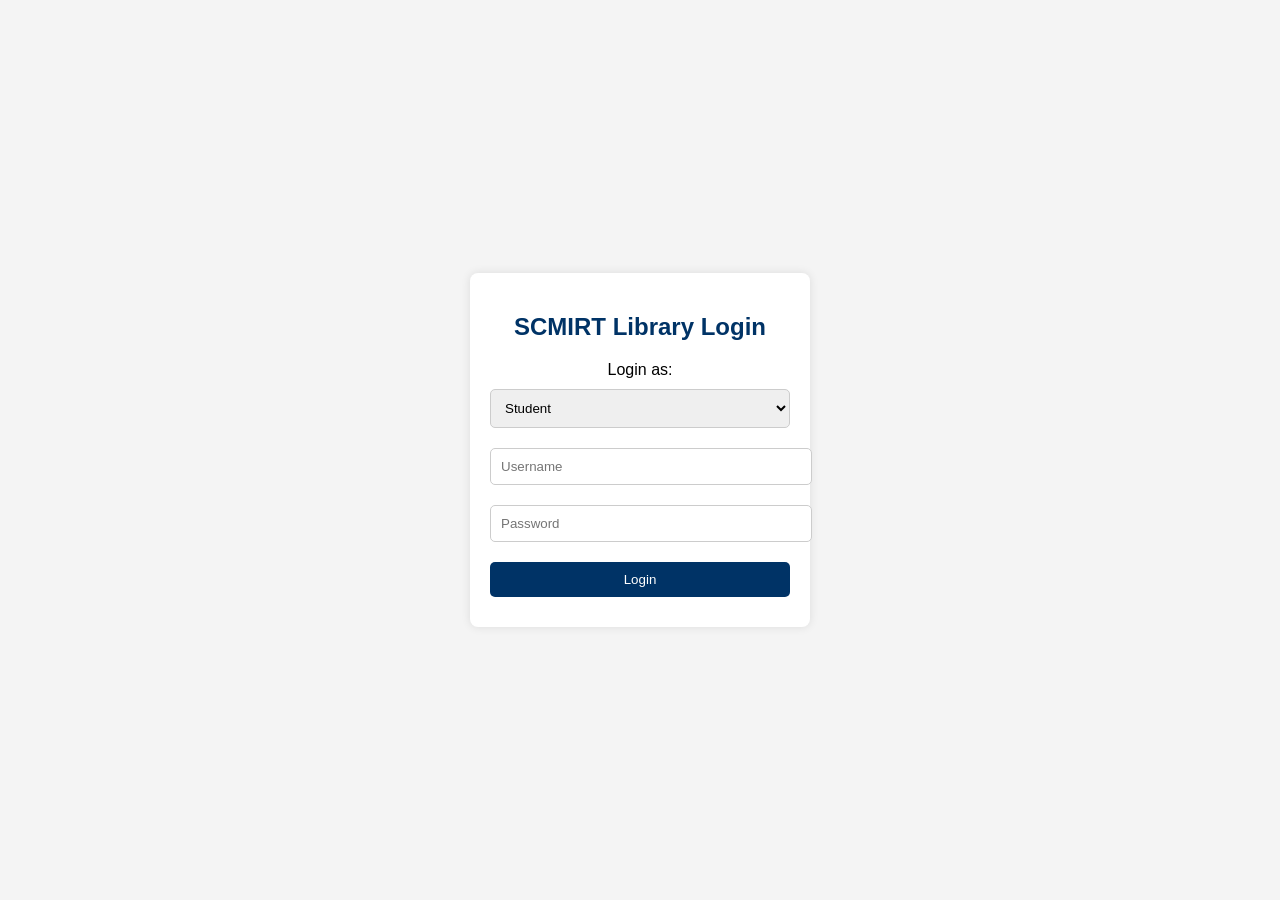
<file: login.html>
<!DOCTYPE html>
<html lang="en">
<head>
    <meta charset="UTF-8">
    <meta name="viewport" content="width=device-width, initial-scale=1.0">
    <title>SCMIRT Login</title>
    <style>
        body {
            font-family: Arial, sans-serif;
            margin: 0;
            padding: 0;
            background-color: #f4f4f4;
            display: flex;
            justify-content: center;
            align-items: center;
            height: 100vh;
        }
        .login-container {
            background: #ffffff;
            padding: 20px;
            border-radius: 8px;
            box-shadow: 0 0 10px rgba(0, 0, 0, 0.1);
            text-align: center;
            width: 300px;
        }
        h2 {
            color: #003366;
        }
        .login-container select,
        .login-container input[type="text"],
        .login-container input[type="password"],
        .login-container button {
            width: 100%;
            padding: 10px;
            margin: 10px 0;
            border: 1px solid #ccc;
            border-radius: 5px;
        }
        .login-container button {
            background-color: #003366;
            color: #ffffff;
            border: none;
            cursor: pointer;
        }
        .login-container button:hover {
            background-color: #002244;
        }
    </style>
</head>
<body>
    <div class="login-container">
        <h2>SCMIRT Library Login</h2>
        <form action="dashboard.html" method="POST" onsubmit="redirectToLogin(event)">
            <label for="role">Login as:</label>
            <select id="role" name="role">
                <option value="student">Student</option>
                <option value="admin">Admin</option>
            </select>
            <input type="text" name="username" placeholder="Username" required>
            <input type="password" name="password" placeholder="Password" required>
            <button type="submit">Login</button>
        </form>
        <script>
            function redirectToLogin(event) {
            event.preventDefault(); // Prevent actual form submission
            window.location.href = "studentDashboard.html"; // Redirect after successful sign-up
        }
        </script>
    </div>
</body>
</html>
</file>
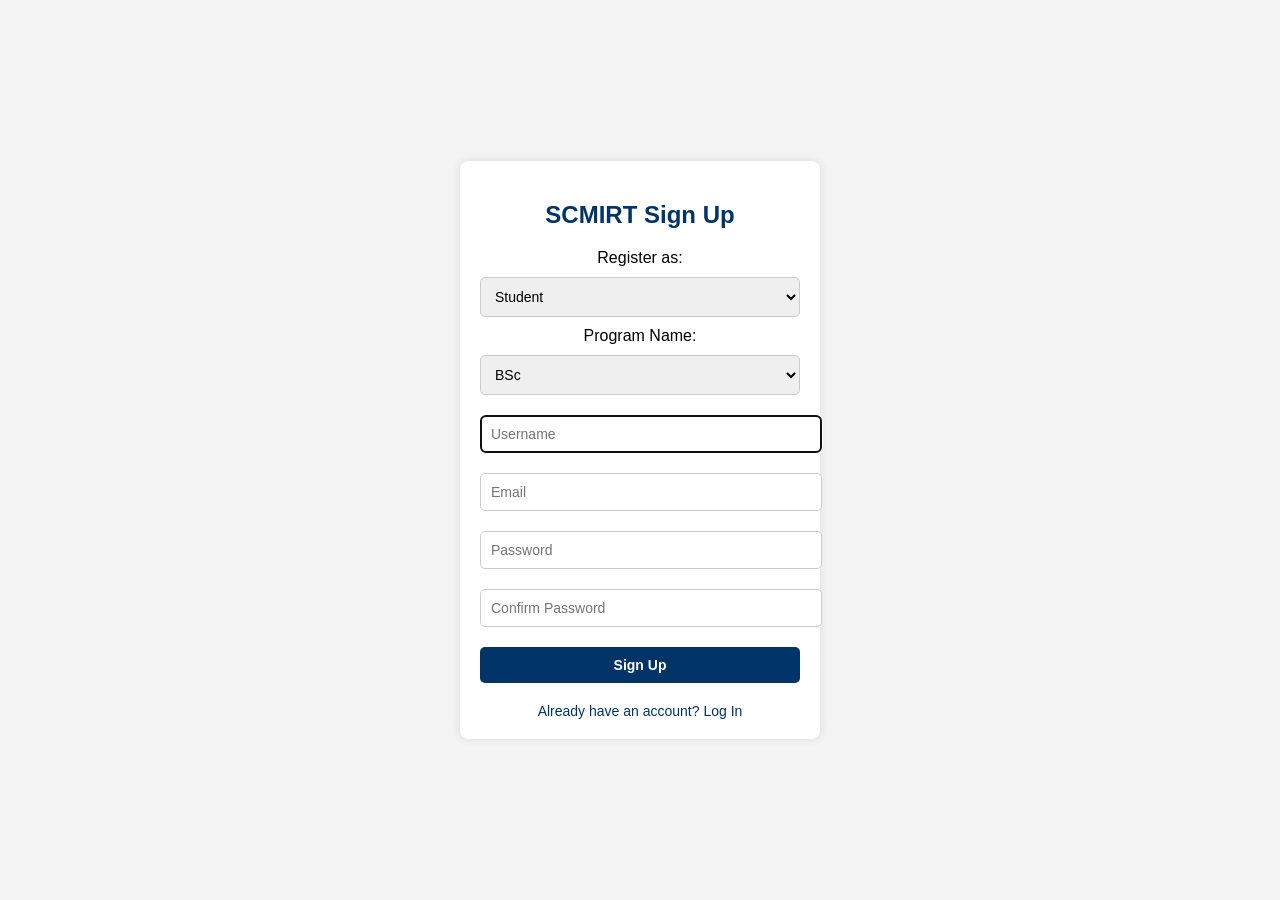
<file: signup.html>
<!DOCTYPE html>
<html lang="en">
<head>
    <meta charset="UTF-8">
    <meta name="viewport" content="width=device-width, initial-scale=1.0">
    <title>SCMIRT Sign Up</title>
    <style>
        body {
            font-family: Arial, sans-serif;
            margin: 0;
            padding: 0;
            background-color: #f4f4f4;
            display: flex;
            justify-content: center;
            align-items: center;
            height: 100vh;
        }
        .signup-container {
            background: #ffffff;
            padding: 20px;
            border-radius: 8px;
            box-shadow: 0 0 10px rgba(0, 0, 0, 0.1);
            text-align: center;
            width: 320px;
        }
        h2 {
            color: #003366;
        }
        .signup-container select,
        .signup-container input[type="text"],
        .signup-container input[type="email"],
        .signup-container input[type="password"],
        .signup-container button {
            width: 100%;
            padding: 10px;
            margin: 10px 0;
            border: 1px solid #ccc;
            border-radius: 5px;
            font-size: 14px;
        }
        .signup-container button {
            background-color: #003366;
            color: #ffffff;
            border: none;
            cursor: pointer;
            font-weight: bold;
        }
        .signup-container button:hover {
            background-color: #002244;
        }
        .login-link {
            font-size: 14px;
            display: block;
            margin-top: 10px;
            color: #003366;
            text-decoration: none;
        }
        .login-link:hover {
            text-decoration: underline;
        }
    </style>
    <script>
        function toggleProgramField() {
            var role = document.getElementById("role").value;
            var programField = document.getElementById("program-field");
            if (role === "student") {
                programField.style.display = "block";
            } else {
                programField.style.display = "none";
            }
        }
    </script>
</head>
<body>
    <div class="signup-container">
        <h2>SCMIRT Sign Up</h2>
        <form action="register.php" method="POST" onsubmit="redirectToLogin(event)">
            <label for="role">Register as:</label>
            <select id="role" name="role" required onchange="toggleProgramField()">
                <option value="student">Student</option>
                <option value="admin">Admin</option>
            </select>

            <div id="program-field" style="display: block;">
                <label for="program">Program Name:</label>
                <select id="program" name="program" required>
                    <option value="BSc">BSc</option>
                    <option value="BCom">BCom</option>
                    <option value="BA">BA</option>
                    <option value="BBA">BBA</option>
                    <option value="BCA">BCA</option>
                </select>
            </div>

            <input type="text" name="username" placeholder="Username" required autofocus>
            <input type="email" name="email" placeholder="Email" required>
            <input type="password" name="password" placeholder="Password" required>
            <input type="password" name="confirm_password" placeholder="Confirm Password" required>
            <a href="login.html"><button type="submit">Sign Up</button></form></a>
        </form>
        <script>
            function redirectToLogin(event) {
            event.preventDefault(); // Prevent actual form submission
            alert("Registration Successful! Redirecting to Login Page...");
            window.location.href = "login.html"; // Redirect after successful sign-up
        }
        </script>
        <a href="login.html" class="login-link">Already have an account? Log In</a>
    </div>
    
</body>
</html>
</file>
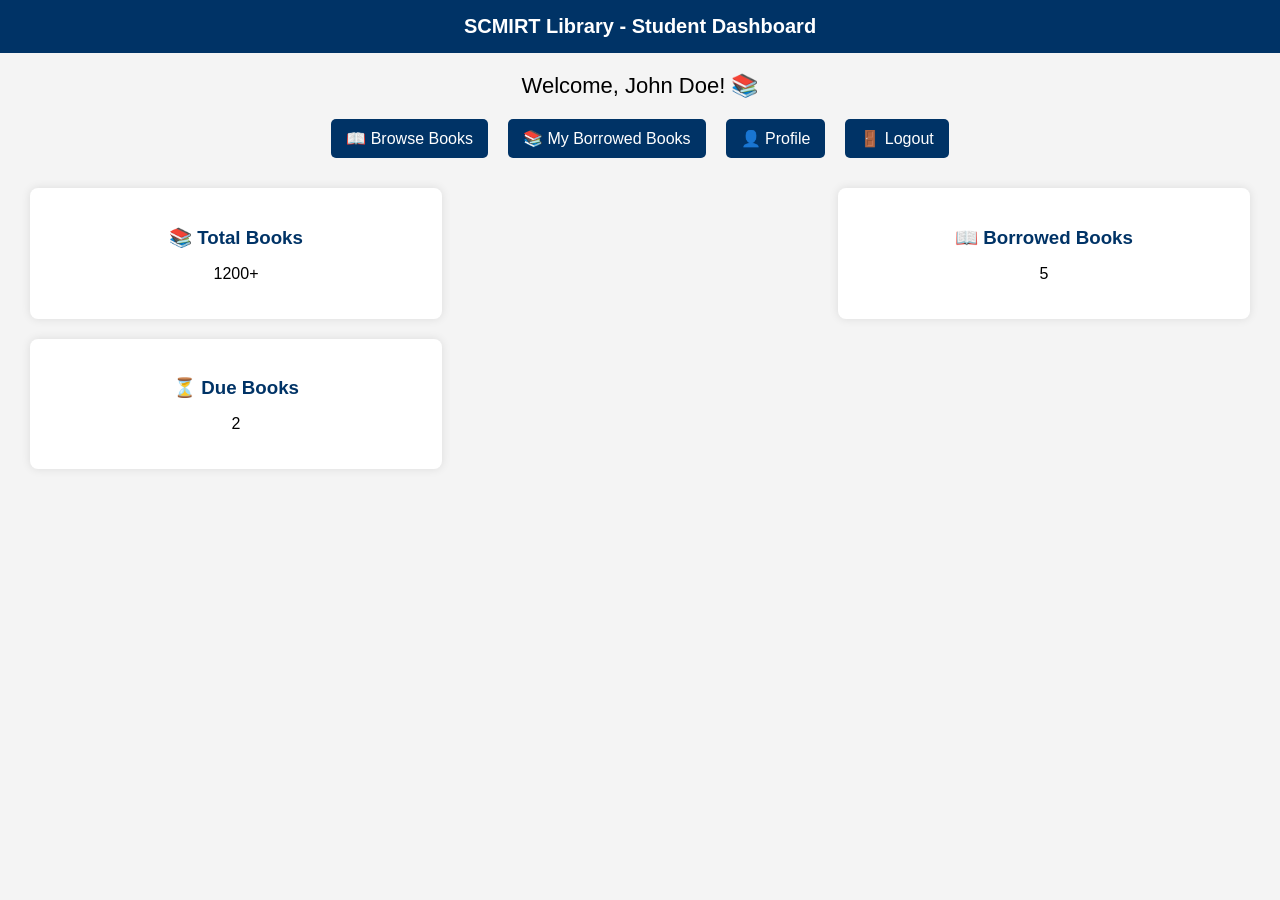
<file: studentDashboard.html>
<!DOCTYPE html>
<html lang="en">
<head>
    <meta charset="UTF-8">
    <meta name="viewport" content="width=device-width, initial-scale=1.0">
    <title>Student Dashboard - Library</title>
    <style>
        body {
            font-family: Arial, sans-serif;
            margin: 0;
            padding: 0;
            background-color: #f4f4f4;
        }
        .navbar {
            background-color: #003366;
            color: white;
            padding: 15px;
            text-align: center;
            font-size: 20px;
            font-weight: bold;
        }
        .container {
            padding: 20px;
        }
        .welcome {
            text-align: center;
            font-size: 22px;
            margin-bottom: 20px;
        }
        .dashboard {
            display: flex;
            flex-wrap: wrap;
            justify-content: space-between;
        }
        .card {
            background: white;
            padding: 20px;
            border-radius: 8px;
            box-shadow: 0 0 10px rgba(0, 0, 0, 0.1);
            width: 30%;
            text-align: center;
            margin: 10px;
        }
        .card h3 {
            color: #003366;
            margin-bottom: 10px;
        }
        .menu {
            display: flex;
            justify-content: center;
            gap: 20px;
            margin-bottom: 20px;
        }
        .menu a {
            text-decoration: none;
            background-color: #003366;
            color: white;
            padding: 10px 15px;
            border-radius: 5px;
        }
        .menu a:hover {
            background-color: #002244;
        }
        @media (max-width: 768px) {
            .dashboard {
                flex-direction: column;
                align-items: center;
            }
            .card {
                width: 80%;
            }
        }
    </style>
</head>
<body>
    <div class="navbar">SCMIRT Library - Student Dashboard</div>
    
    <div class="container">
        <div class="welcome">
            Welcome, <span id="studentName">Student</span>! 📚
        </div>

        <div class="menu">
            <a href="#">📖 Browse Books</a>
            <a href="#">📚 My Borrowed Books</a>
            <a href="#">👤 Profile</a>
            <a href="login.html">🚪 Logout</a>
        </div>

        <div class="dashboard">
            <div class="card">
                <h3>📚 Total Books</h3>
                <p>1200+</p>
            </div>
            <div class="card">
                <h3>📖 Borrowed Books</h3>
                <p>5</p>
            </div>
            <div class="card">
                <h3>⏳ Due Books</h3>
                <p>2</p>
            </div>
        </div>
    </div>

    <script>
        document.getElementById("studentName").innerText = "John Doe"; // Replace with dynamic data
    </script>
</body>
</html>
</file>
